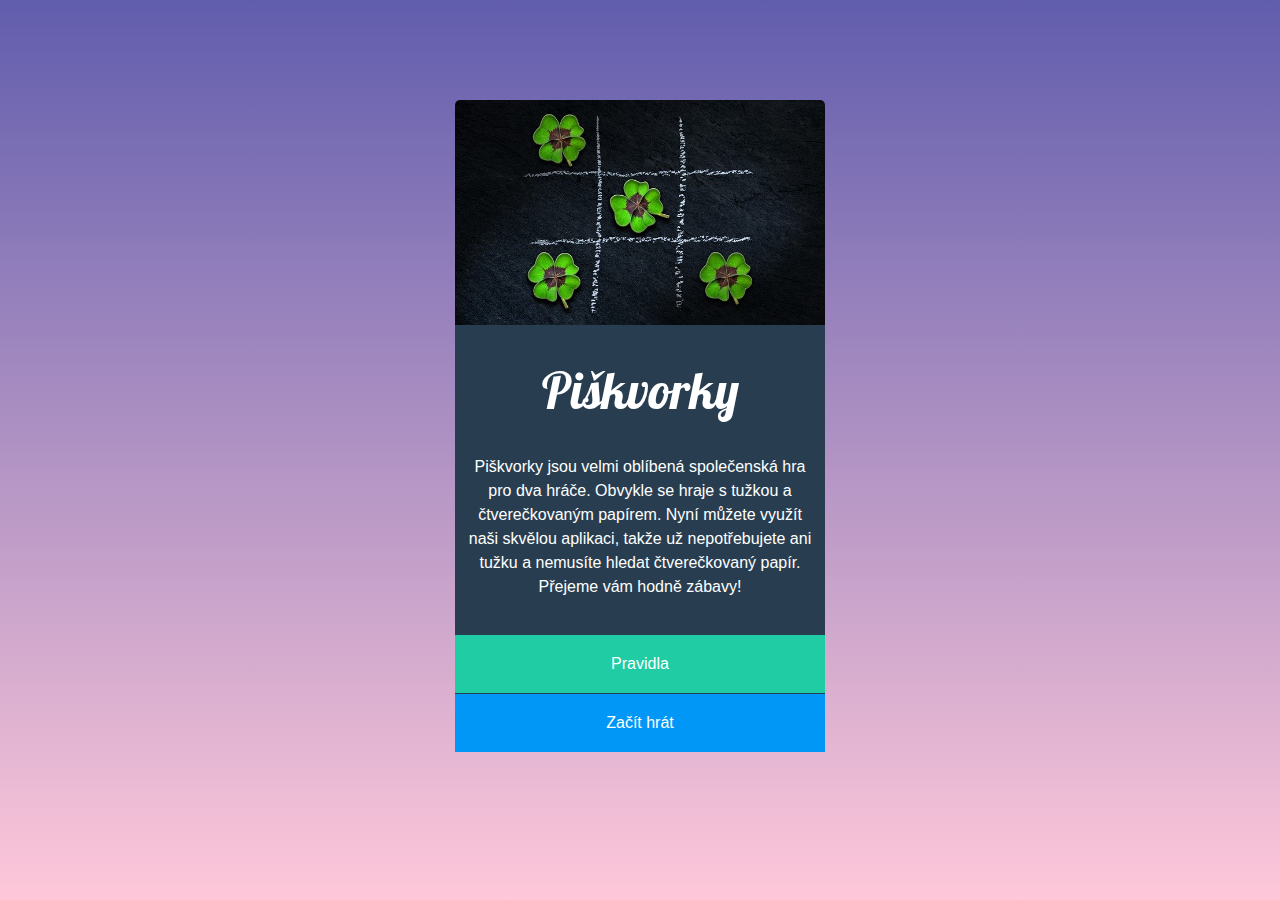
<file: index.html>
<!DOCTYPE html>
<html lang="cz">
  <head>
    <meta charset="UTF-8" />
    <meta http-equiv="X-UA-Compatible" content="IE=edge" />
    <meta name="viewport" content="width=device-width, initial-scale=1.0" />
    <title>Piškvorky</title>
    <link rel="stylesheet" href="styly.css" />
    <link href="https://fonts.googleapis.com/css2?family=Lobster&display=swap" rel="stylesheet">
  </head>
  <body>
    <div class="main">
      <img class="main_pic" src="img/uvodni.jpg" alt="Piškvorky se čtyřlístky" />
      <div class="text_block">
        <h1>Piškvorky</h1>
        <p class="game_description">
          Piškvorky jsou velmi oblíbená společenská hra pro dva hráče. Obvykle
          se hraje s tužkou a čtverečkovaným papírem. Nyní můžete využít naši
          skvělou aplikaci, takže už nepotřebujete ani tužku a nemusíte hledat
          čtverečkovaný papír. Přejeme vám hodně zábavy!
        </p>
      </div>
      <a
        class="rules"
        href="https://czechitas-podklady.cz/Piskvorky-pravidla/">Pravidla</a
      >
      <a class="game_start" href="hra.html">Začít hrát</a>
    </div>
  </body>
</html>
</file>
<file: styly.css>
*,
::after,
::before {
  box-sizing: border-box;
}

html {
  color: #ffffff;
}

body {
  background: linear-gradient(#615dad, #ffc8da) fixed;
}

.main {
  width: 370px;
  text-align: center;
  display: flex;
  flex-direction: column;
  position: relative;
  margin: 100px auto;
  font-family: Arial, Helvetica, sans-serif;
}

.main_pic {
  border-radius: 5px 5px 0 0;
}

.text_block {
  background-color: #283e50;
}

h1 {
  font-family: 'Lobster', cursive;
  font-size: 50px;
  font-weight: normal;
}

.game_description {
  padding: 0px 10px 20px;
  line-height: 1.5;

}

.rules {
  text-decoration: none;
  padding: 20px 0;
  background-color: #1fcca4;
  border-bottom: 1.5px solid #283e50;
  color: #ffffff;
}

.rules:hover {
  background-color: #1cbb96;
}

.game_start {
  text-decoration: none;
  padding: 20px 0;
  background-color: #0197f6;
  color: #ffffff;
}

.game_start:hover {
  background-color: #0090e9;
}

/* Styles for hra.html*/

.game_content {
  max-width: 80vmin;
  text-align: center;
  margin: auto;
}

.menu {
  display: flex;
  justify-content: space-between;
}

.player_info {
  display: flex;

}

.player {
  font-family: Arial, Helvetica, sans-serif;
  text-transform: uppercase;
  text-align: left;
  font-weight: bolder;
  padding-top: 2px;
}

.circle {
  width: 26px;
  border: 3px solid white;
  border-radius: 50%;
  aspect-ratio: 1/1;
  background-color: transparent;
  margin: auto;
  margin-left: 8px;
}

.cross {
  width: 26px;
  height: 26px;
  background-color: transparent;
  border: transparent;
  margin-left: 8px;
}

.cross::before,
.cross::after {
  content: "";
  position: absolute;
  width: 3px;
  height: 26px;
  background-color: white;
}

.cross::before {
  transform: rotate(45deg);
}

.cross::after {
  transform: rotate(-45deg);
}

.icons {
  display: flex;
}

.house,
.restart {
  border: none;
  border-radius: 3px;
  padding: 6px;
  margin: auto;
}

.house {
  background-color: #1fcca4;
  margin-right: 7px;
}

.house:hover {
  background-color: #1cbb96;
}

.restart {
  background-color: #0197f6;
}

.restart.house:hover {
  background-color: #0090e9;
}

.square_field {
  border: 1px solid rgb(14, 14, 14);
  aspect-ratio: 1 / 1;
  margin: 15px 0 20px;
}

.square {
  width: 10%;
  float: left;
  border: 1px solid rgb(22, 22, 22);
  background-color: rgb(209, 189, 223);
  opacity: 85%;
  aspect-ratio: 1 / 1;
  cursor: pointer;
}

.square:hover,
.square:focus {
  transition: 0.1s;
  background-color: rgb(243, 224, 255);
  opacity: 85%;
}

/* Classes for a cross and a circle */

.board__field--circle,
.board__field--cross {
  position: relative;
  background-color: rgb(209, 189, 223);
}

.board__field--circle::before {
  content: "";
  position: absolute;
  width: 75%;
  height: 75%;
  top: 12.5%;
  left: 12.5%;
  border-radius: 50%;
  background-color: rgb(209, 189, 223);
  border: 4px solid rgb(22, 22, 22);
  transform-origin: center;
  animation: growth 0.15s;
}

.board__field--cross::before,
.board__field--cross::after {
  content: "";
  width: 88%;
  top: 47%;
  left: 6%;
  height: 4px;
  background-color: rgb(22, 22, 22);
  position: absolute;
  animation: growth 0.15s;
}

.board__field--cross::before {
  transform: rotate(45deg);
}

.board__field--cross::after {
  transform: rotate(-45deg);
}

@keyframes growth {
  from {
    transform: scale(0);
  }

  to {
    transform: scale(1);
  }
}
</file>
